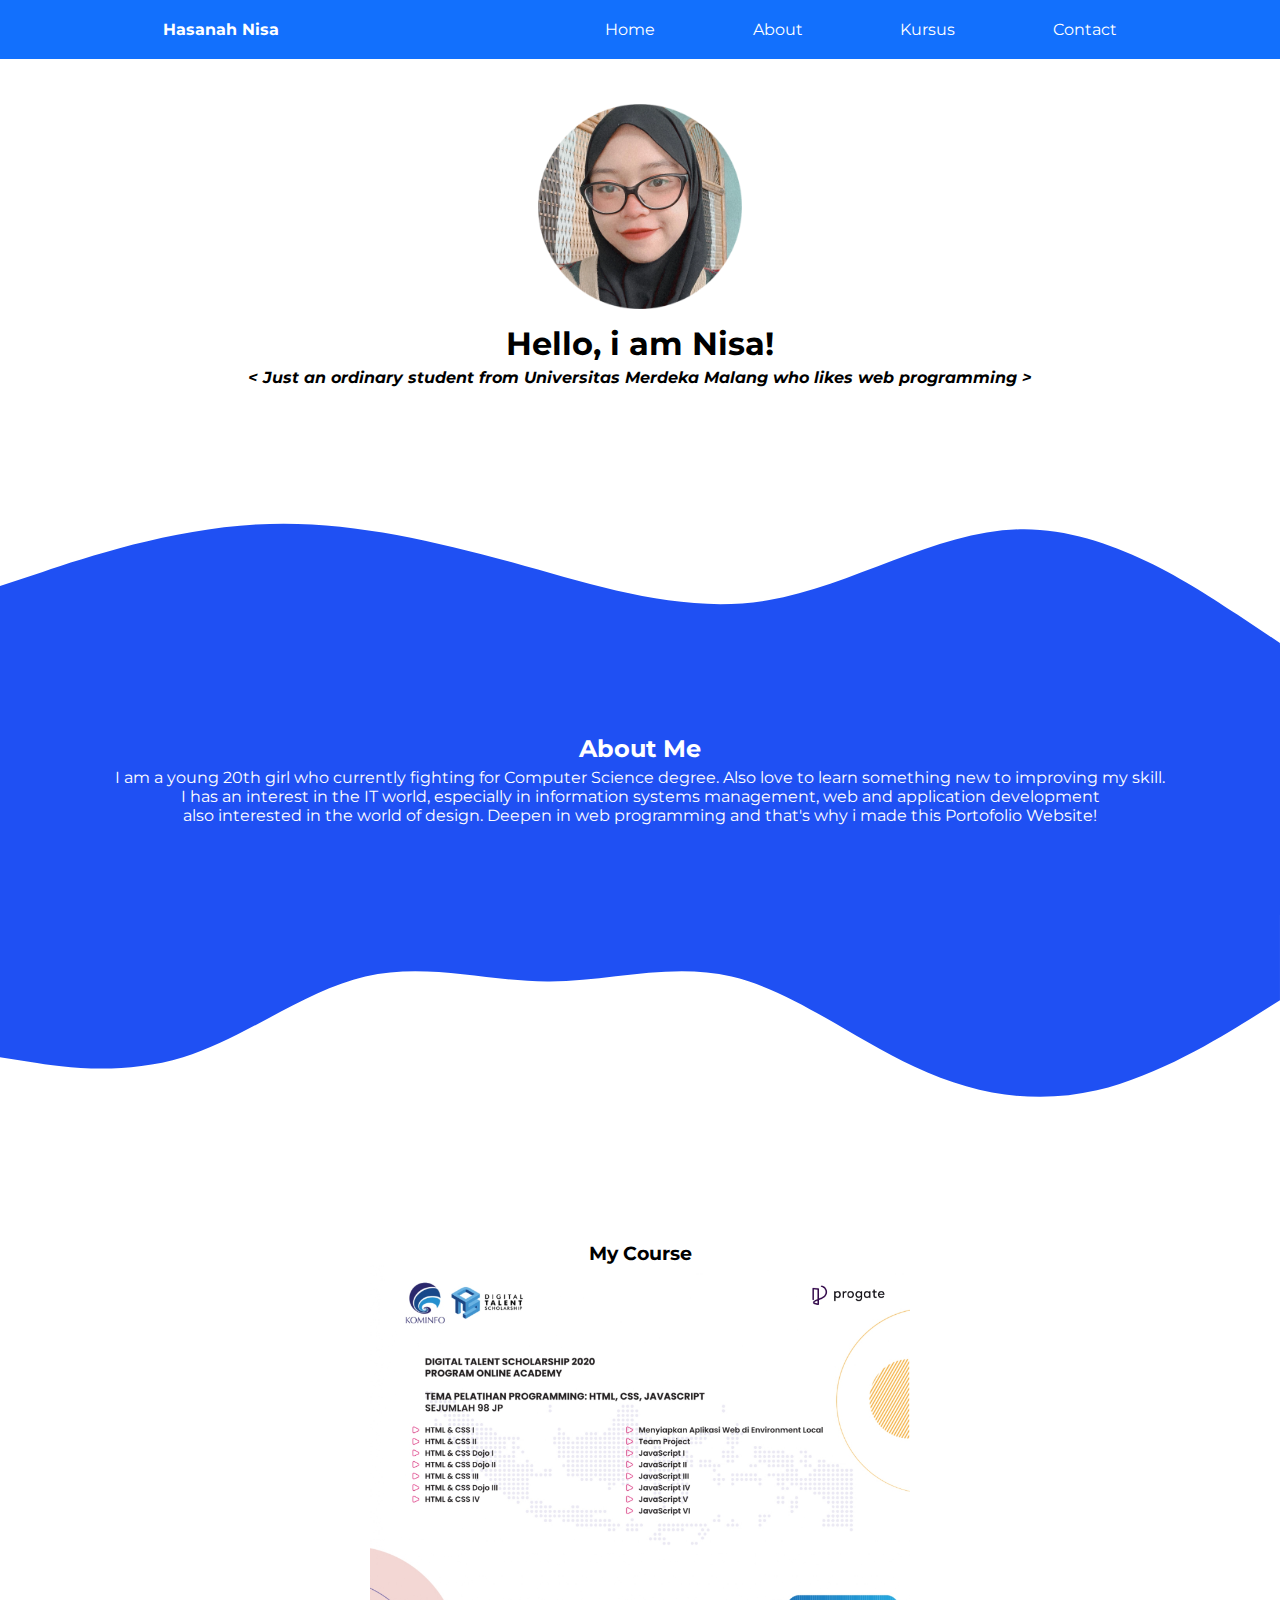
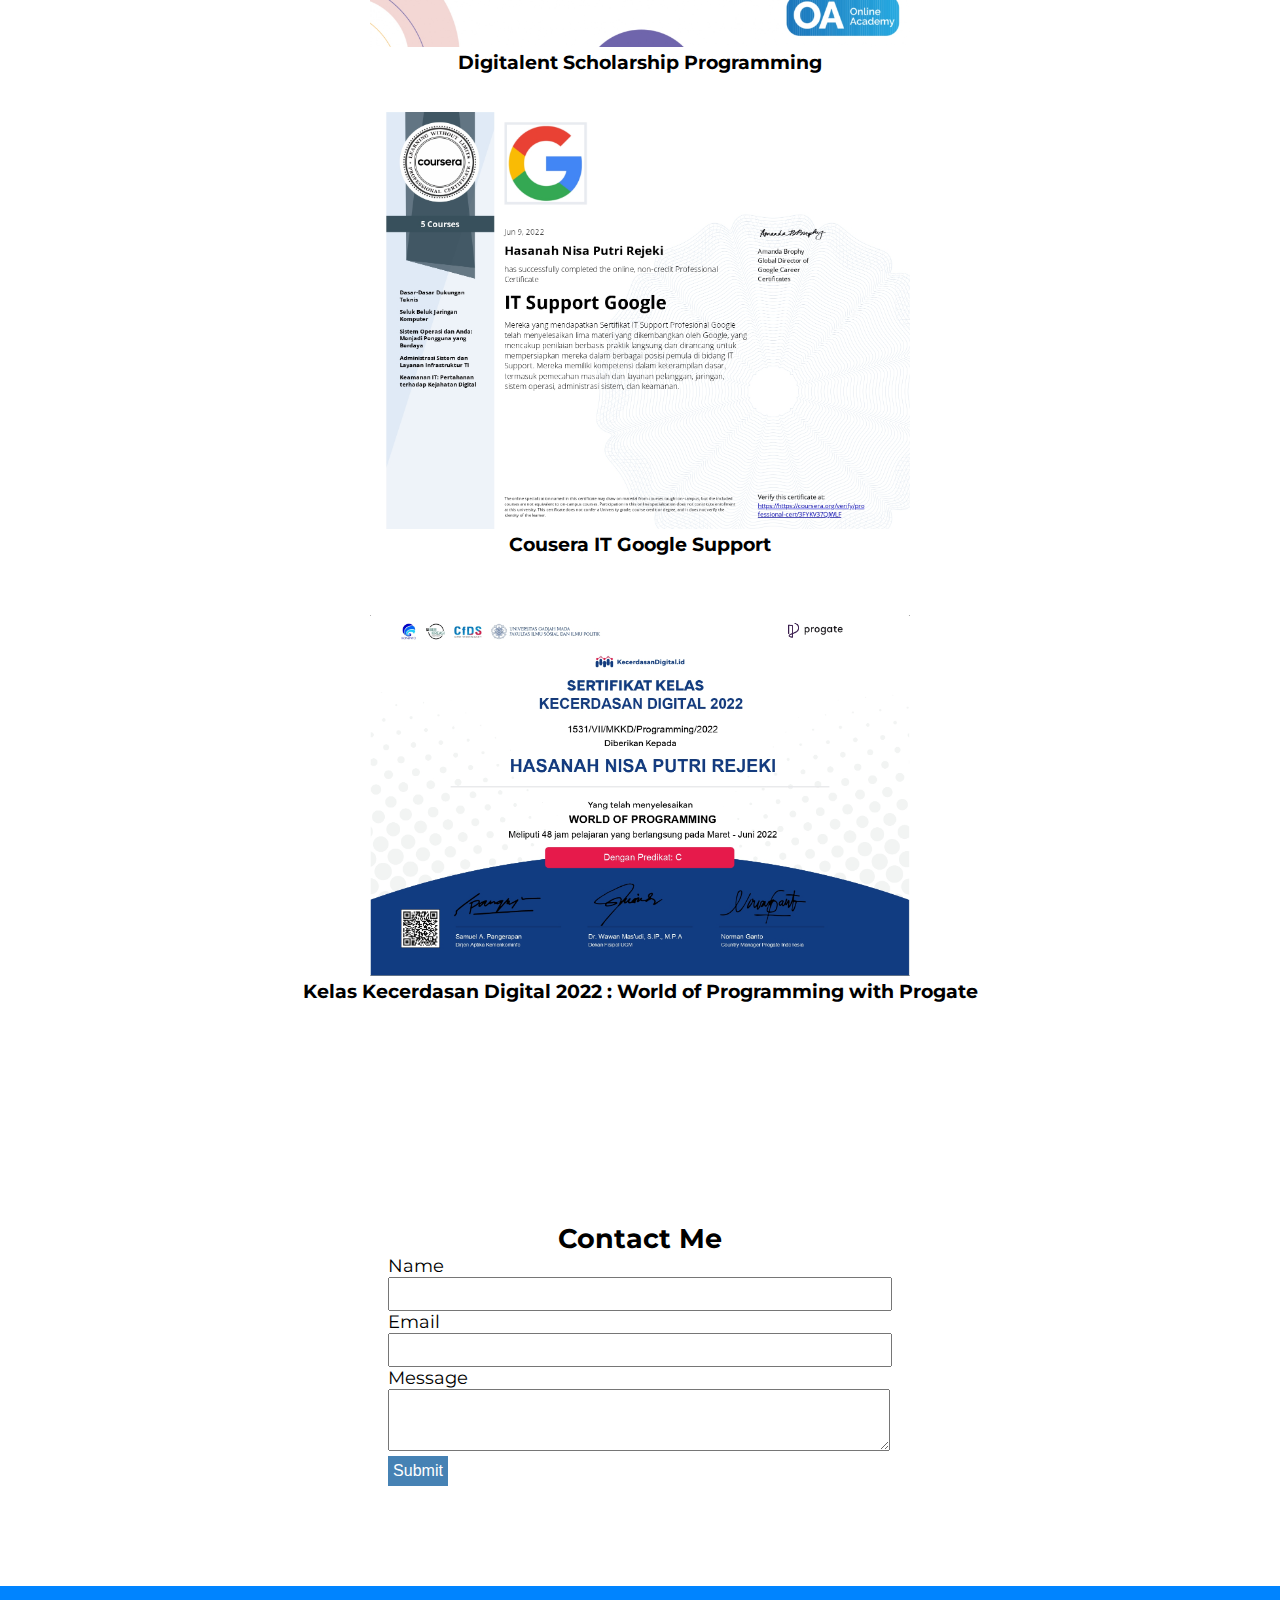
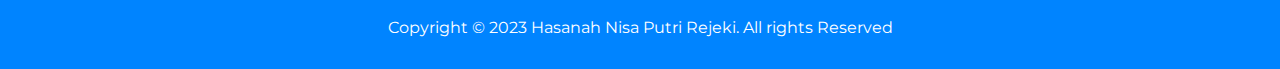
<file: index.html>
<!DOCTYPE html>
<html lang="en">
  <head>
    <meta charset="UTF-8" />
    <meta http-equiv="X-UA-Compatible" content="IE=edge" />
    <meta name="viewport" content="width=device-width, initial-scale=1.0" />
    <link rel="stylesheet" type="text/css" href="style.css" />
    <link rel="preconnect" href="https://fonts.googleapis.com" />
    <link rel="preconnect" href="https://fonts.gstatic.com" crossorigin />
    <link
      href="https://fonts.googleapis.com/css2?family=Montserrat&display=swap"
      rel="stylesheet"
    />
    <title>Portofolio</title>
  </head>

  <html>
    <!-- Navbar -->
    <body id="home">
      <nav>
        <div class="logo">
          <h4>Hasanah Nisa</h4>
        </div>
        <ul>
          <li><a href="#home"> Home </a></li>
          <li>
            <a href="#about"> About </a>
          </li>
          <li>
            <a href="#project"> Kursus </a>
          </li>
          <li>
            <a href="#contact"> Contact </a>
          </li>
        </ul>
      </nav>
      <!-- End Navbar -->

      <!-- Home -->
      <section class="home" id="home">
        <img src="me.png" alt="Gambar Profil" />
        <h1>Hello, i am Nisa!</h1>
        <p>
          <b
            ><i>
              < Just an ordinary student from Universitas Merdeka Malang who
              likes web programming ></i
            ></b
          >
        </p>
        <svg xmlns="http://www.w3.org/2000/svg" viewBox="0 0 1440 290">
          <path
            fill="#1f50f3"
            fill-opacity="1"
            d="M0,224L48,208C96,192,192,160,288,154.7C384,149,480,171,576,197.3C672,224,768,256,864,240C960,224,1056,160,1152,160C1248,160,1344,224,1392,256L1440,288L1440,320L1392,320C1344,320,1248,320,1152,320C1056,320,960,320,864,320C768,320,672,320,576,320C480,320,384,320,288,320C192,320,96,320,48,320L0,320Z"
          ></path>
        </svg>
      </section>
      <!-- End Home -->

      <!-- About -->
      <section id="about">
        <div class="about">
          <h2>About Me</h2>
          <p>
            I am a young 20th girl who currently fighting for Computer Science
            degree. Also love to learn something new to improving my skill.
            <br />
            I has an interest in the IT world, especially in information systems
            management, web and application development <br />
            also interested in the world of design. Deepen in web programming
            and that's why i made this Portofolio Website!
          </p>
        </div>
        <svg xmlns="http://www.w3.org/2000/svg" viewBox="0 0 1440 250">
          <path
            fill="#1f50f3"
            fill-opacity="1"
            d="M0,160L34.3,165.3C68.6,171,137,181,206,160C274.3,139,343,85,411,69.3C480,53,549,75,617,74.7C685.7,75,754,53,823,69.3C891.4,85,960,139,1029,170.7C1097.1,203,1166,213,1234,197.3C1302.9,181,1371,139,1406,117.3L1440,96L1440,0L1405.7,0C1371.4,0,1303,0,1234,0C1165.7,0,1097,0,1029,0C960,0,891,0,823,0C754.3,0,686,0,617,0C548.6,0,480,0,411,0C342.9,0,274,0,206,0C137.1,0,69,0,34,0L0,0Z"
          ></path>
        </svg>
        <!-- end about -->

        <!-- project -->
        <section class="project" id="project">
          <div class="container">
            <h1>My Course</h1>
             <div class="row">
              <div class="col-md-3 mb-5">
                <img src="DTS.jpg" alt="tees" style="width: 50%;" align-items="center"> <br>
                <h3 class="mb-3">Digitalent Scholarship Programming</h3><br><br>
              </div>
              <div class="col-md-3 mb-5">
                <img class="img-fluid" src="COURSERA.jpg" alt="" style="width: 50%;"><br>
                <h3 class="mb-3">Cousera IT Google Support</h3><br><br>
              </div>
              <div class="col-md-3 mb-5">
                <img class="img-fluid" src="MKKD.jpg" alt="" style="width: 50%;"><br>
                <h3 class="mb-3">Kelas Kecerdasan Digital 2022 : World of Programming with Progate</h3><br>
              </div>
            </div>
          </div>
        </section>
        
      <!-- end project -->

      <!-- Contact -->
      <section class="bg-light">
        <div class="contact">
          <h2 class="text-center mb-5">Contact Me</h2>
          <div class="row">
            <div class="col-md-3 mx-auto">
              <form>
                <div class="form-group">
                  <label for="name">Name</label>
                  <br><input type="text" class="form-control" id="name" style="width:500px; height:30px;"/>
                </div>
                <div class="form-group">
                  <label for="email">Email</label>
                  <br><input type="email" class="form-control" id="email" style="width:500px; height:30px;"/>
                </div>
                <div class="form-group">
                  <label for="message">Message</label>
                  <br><textarea
                    class="form-control"
                    id="message"
                    rows="4"  style="width:500px;"
                  ></textarea>
                </div>
                <button type="submit" class="btn btn-primary" style="width: 60px; height: 30px; font-size: medium; color: white; background-color: #4682B4; border: none;">Submit</button>
              </form>
            </div>
          </div>
        </div>
      </section>
      <!-- End Contact -->

      <!-- Footer -->
      <footer>
        Copyright &copy; 2023 Hasanah Nisa Putri Rejeki. All rights Reserved
      </footer>
      <!-- End Footer -->
    </body>
  </html>
</html>
</file>
<file: style.css>
* {
  margin: 0;
  padding: 0;
}

body {
  font-family: "Montserrat", sans-serif;
}

/* Navbar*/
nav {
  background-color: rgb(18, 112, 253);
  display: flex;
  justify-content: space-around;
  padding: 20px 0;
  color: white;
}

nav ul {
  display: flex;
  list-style: none;
  width: 40%;
  justify-content: space-between;
}

nav ul li a {
  color: white;
  text-decoration: none;
  font-size: 0.8 em;
}

nav ul li a:hover {
  color: aqua;
}
/* end Navbar*/

/* home */
.home img {
  margin-top: 15px;
  width: 16%;
  height: 15%;
  margin-bottom: 15px;
}

.home {
  padding-top: 30px;
  display: flex;
  flex-direction: column;
  align-items: center;
  margin: auto;
}

.home h1 {
  margin-bottom: 5px;
}

/* about */
.about {
  padding: 7% 0;
  background-color: rgb(31, 80, 243);
  text-align: center;
  margin-bottom: auto;
}
.about p {
  color: white;
}
.about h2 {
  color: white;
  margin-bottom: 5px;
}

.profile-container {
  padding-top: 25px;
  margin: auto;
  justify-content: start;
  width: 50%;
}
.profile-desc {
  padding-top: 25px;
  padding-bottom: 25px;
  width: 90%;
  border: 1px dashed white;
}
.profile-desc h2 {
  margin-bottom: 15px;
}
.profile-desc p {
  width: 80%;
  text-align: start;
  display: inline-block;
  line-height: 0px;
}
/* project*/
.project{
padding: 100px;
text-align: center;
}

.project h1{
  text-align: center;
  font-size: larger;
}

.contact {
  font-size: large;
  margin: auto;
  padding: 100px;
  display: flex;
  flex-direction: column;
  align-items: center;
}

footer {
  margin: auto;
  text-align: center;
  padding: 32px;
  background-color: #0084ff;
  color: white;
}
</file>
